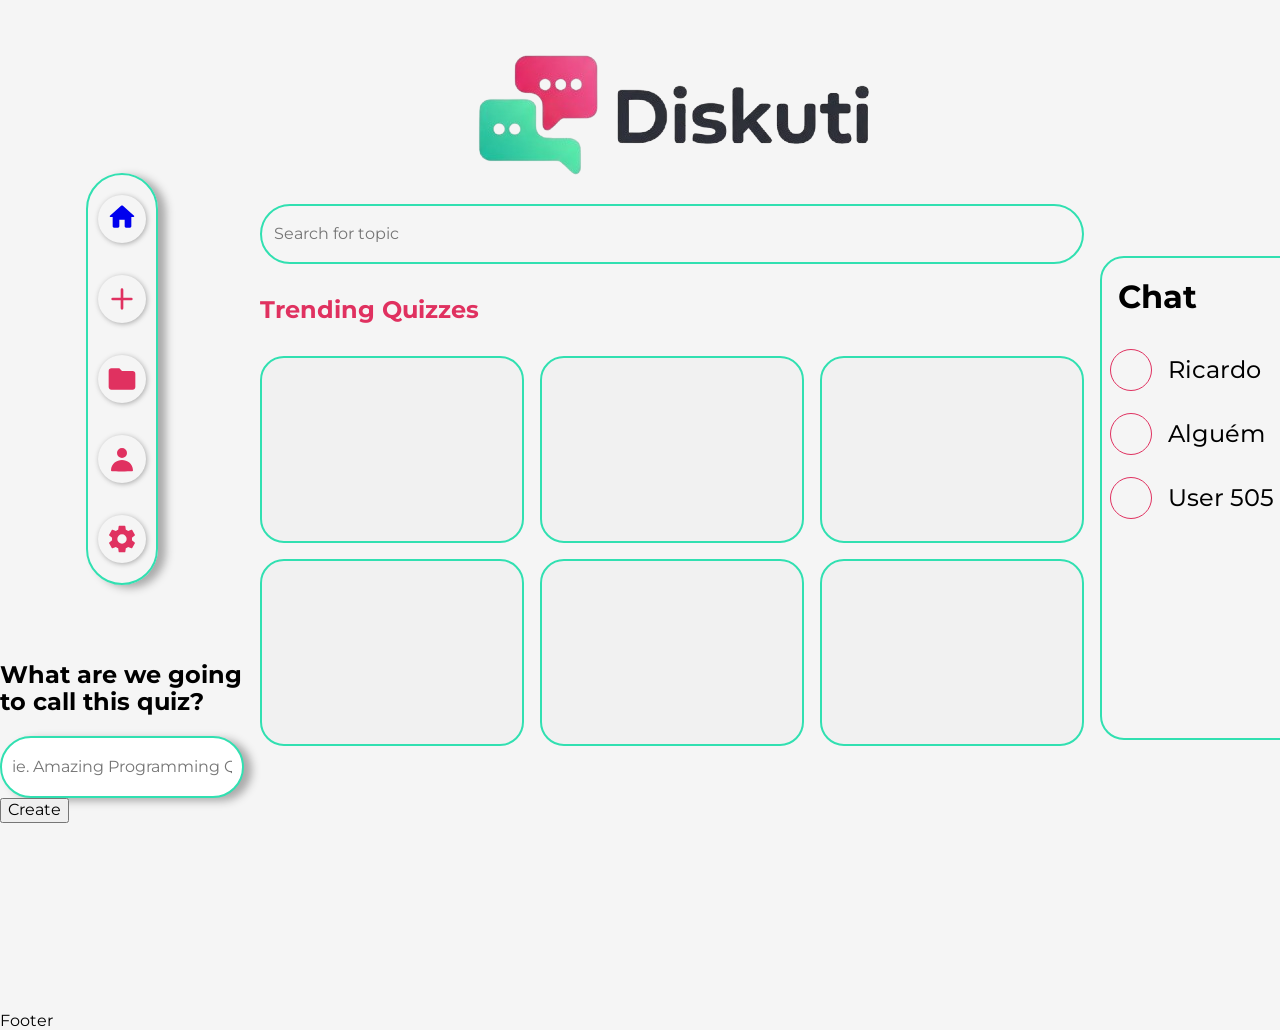
<file: index.html>
<!DOCTYPE html>
<html lang="en">
<head>
  <meta charset="UTF-8">
  <meta name="viewport" content="width=device-width, initial-scale=1.0">
  <link rel="preconnect" href="https://fonts.googleapis.com">
  <link rel="preconnect" href="https://fonts.gstatic.com" crossorigin>
  <link href="https://fonts.googleapis.com/css2?family=Montserrat:ital,wght@0,100..900;1,100..900&display=swap" rel="stylesheet">
  <link rel="stylesheet" type="text/css" href="./styles/reset.css">
  <link rel="stylesheet" type="text/css" href="./styles/styles.css">
  <link rel="stylesheet" type="text/css" href="./styles/main.css">
  <title>Diskuti | Home</title>
</head>
<body>
  <main>
    <section class="menu vertical">
      <div>
        <ul class="bar vertical">
          <li class="menu-item"><a href="./index.html"><svg xmlns="http://www.w3.org/2000/svg" width="32" height="32" viewBox="0 0 24 24"><path fill="currentColor" d="M10 19v-5h4v5c0 .55.45 1 1 1h3c.55 0 1-.45 1-1v-7h1.7c.46 0 .68-.57.33-.87L12.67 3.6c-.38-.34-.96-.34-1.34 0l-8.36 7.53c-.34.3-.13.87.33.87H5v7c0 .55.45 1 1 1h3c.55 0 1-.45 1-1"/></svg></a></li>
          <li class="menu-item create-quiz"><svg xmlns="http://www.w3.org/2000/svg" width="32" height="32" viewBox="0 0 24 24"><path fill="currentColor" d="M19 11h-6V5a1 1 0 0 0-2 0v6H5a1 1 0 0 0 0 2h6v6a1 1 0 0 0 2 0v-6h6a1 1 0 0 0 0-2"/></svg></a></li>
          <li class="menu-item"><svg xmlns="http://www.w3.org/2000/svg" width="32" height="32" viewBox="0 0 24 24"><path fill="currentColor" d="M4 20q-.825 0-1.412-.587T2 18V6q0-.825.588-1.412T4 4h6l2 2h8q.825 0 1.413.588T22 8v10q0 .825-.587 1.413T20 20z"/></svg></li>
          <li class="menu-item"><svg xmlns="http://www.w3.org/2000/svg" width="32" height="32" viewBox="0 0 24 24"><path fill="currentColor" d="M12 12.75c3.942 0 7.987 2.563 8.249 7.712a.75.75 0 0 1-.71.787c-2.08.106-11.713.171-15.077 0a.75.75 0 0 1-.711-.787C4.013 15.314 8.058 12.75 12 12.75m0-9a3.75 3.75 0 1 0 0 7.5a3.75 3.75 0 0 0 0-7.5"/></svg></li>
          <li class="menu-item"><svg xmlns="http://www.w3.org/2000/svg" width="32" height="32" viewBox="0 0 24 24"><path fill="currentColor" d="M12 15.5A3.5 3.5 0 0 1 8.5 12A3.5 3.5 0 0 1 12 8.5a3.5 3.5 0 0 1 3.5 3.5a3.5 3.5 0 0 1-3.5 3.5m7.43-2.53c.04-.32.07-.64.07-.97s-.03-.66-.07-1l2.11-1.63c.19-.15.24-.42.12-.64l-2-3.46c-.12-.22-.39-.31-.61-.22l-2.49 1c-.52-.39-1.06-.73-1.69-.98l-.37-2.65A.506.506 0 0 0 14 2h-4c-.25 0-.46.18-.5.42l-.37 2.65c-.63.25-1.17.59-1.69.98l-2.49-1c-.22-.09-.49 0-.61.22l-2 3.46c-.13.22-.07.49.12.64L4.57 11c-.04.34-.07.67-.07 1s.03.65.07.97l-2.11 1.66c-.19.15-.25.42-.12.64l2 3.46c.12.22.39.3.61.22l2.49-1.01c.52.4 1.06.74 1.69.99l.37 2.65c.04.24.25.42.5.42h4c.25 0 .46-.18.5-.42l.37-2.65c.63-.26 1.17-.59 1.69-.99l2.49 1.01c.22.08.49 0 .61-.22l2-3.46c.12-.22.07-.49-.12-.64z"/></svg></li>
        </ul>
      </div>
      <div class="overlay">
        <div class="new-quiz">
          <h2>What are we going to call this quiz?</h2>
          <input class="bar" type="text" name="quiz-name" id="quiz-name" placeholder="ie. Amazing Programming Quiz!">
          <button>Create</button>
        </div>
      </div>
    </section>
    <section class="logo">
      <img src="./resources/logo.png" alt="Logo">
    </section>
    <section class="search">
      <div class="bar">
        <input type="text" name="search" id="search-bar" placeholder="Search for topic">
      </div>
    </section>
    <section class="chatbar vertical">
      <div class="box">
        <h1>Chat</h1>
        <div class="separator"></div>
        <ul class="chat-list">
          <li class="chat-contact">
            <div class="contact-picture"></div>
            <span class="contact-name">Ricardo</span>
          </li>
          <div class="separator"></div>
          <li class="chat-contact">
            <div class="contact-picture"></div>
            <span class="contact-name">Alguém</span>
          </li>
          <div class="separator"></div>
          <li class="chat-contact">
            <div class="contact-picture"></div>
            <span class="contact-name">User 505</span>
          </li>
          <div class="separator"></div>
        </ul>
      </div>
    </section>
    <section class="feed">
      <h1>Trending Quizzes</h1>
      <div class="feed-wrapper">
        <div class="feed-item"></div>
        <div class="feed-item"></div>
        <div class="feed-item"></div>
        <div class="feed-item"></div>
        <div class="feed-item"></div>
        <div class="feed-item"></div>
      </div>
    </section>
    <section class="foot">Footer</section>
  </main>
  <script src="scripts/main.js"></script>
</body>
</html>
</file>
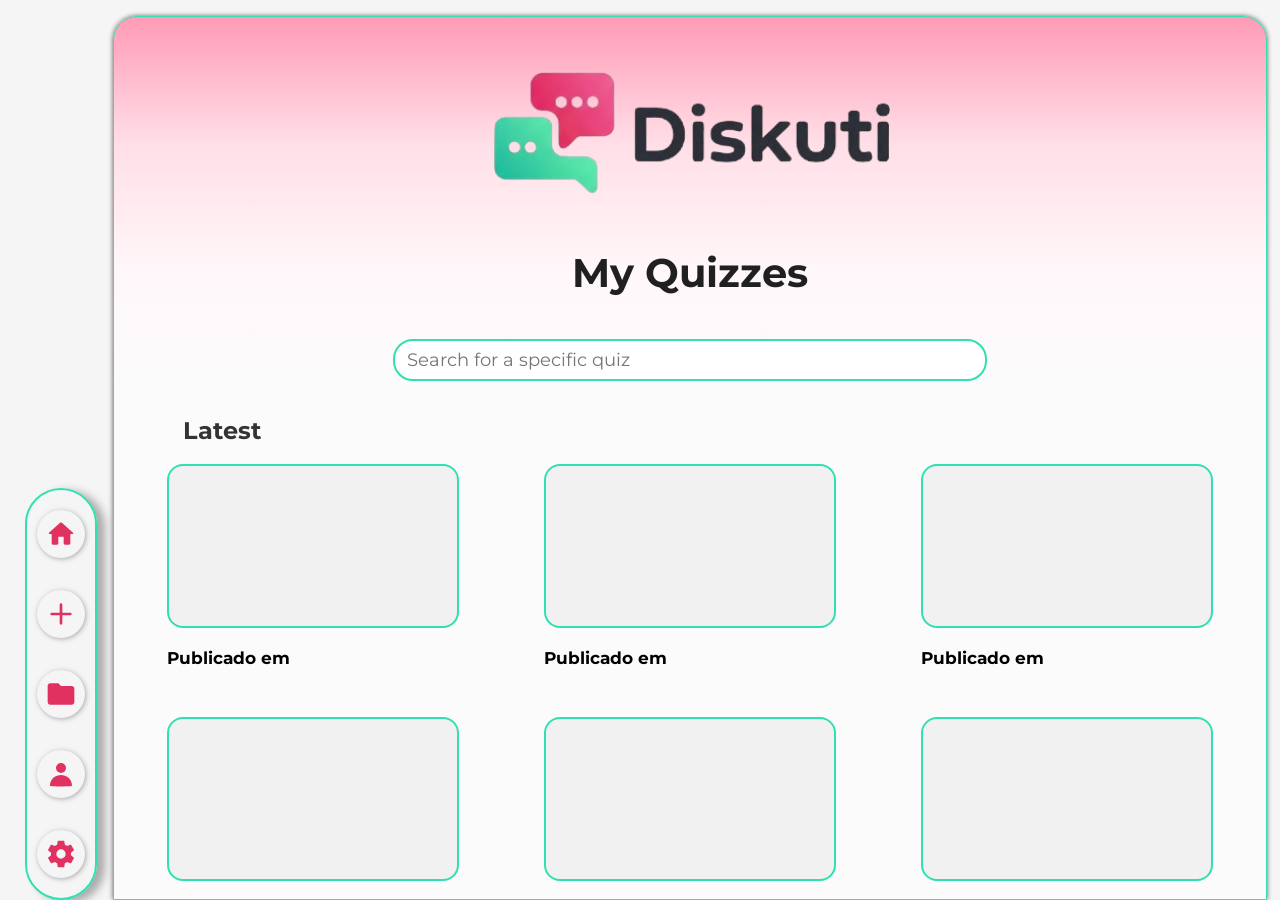
<file: my-quizzes.html>
<!DOCTYPE html>
<html lang="en">
<head>
    <meta charset="UTF-8">
    <meta name="viewport" content="width=device-width, initial-scale=1.0">
    <link rel="preconnect" href="https://fonts.googleapis.com">
    <link rel="preconnect" href="https://fonts.gstatic.com" crossorigin>
    <link href="https://fonts.googleapis.com/css2?family=Montserrat:ital,wght@0,100..900;1,100..900&display=swap" rel="stylesheet">
    <link rel="stylesheet" type="text/css" href="./styles/my-quizzes.css">
    <link rel="stylesheet" type="text/css" href="./styles/reset.css">
    <link rel="stylesheet" type="text/css" href="./styles/styles.css">
    <link rel="stylesheet" type="text/css" href="./styles/main.css">
    <title>Diskuti | My Quizzes</title>
</head>
<body>
    <main class="main">
        <section class="menu vertical">
            <div>
                <ul class="bar vertical">
                    <li class="menu-item"><svg xmlns="http://www.w3.org/2000/svg" width="32" height="32" viewBox="0 0 24 24"><path fill="currentColor" d="M10 19v-5h4v5c0 .55.45 1 1 1h3c.55 0 1-.45 1-1v-7h1.7c.46 0 .68-.57.33-.87L12.67 3.6c-.38-.34-.96-.34-1.34 0l-8.36 7.53c-.34.3-.13.87.33.87H5v7c0 .55.45 1 1 1h3c.55 0 1-.45 1-1"/></svg></li>
                    <li class="menu-item"><svg xmlns="http://www.w3.org/2000/svg" width="32" height="32" viewBox="0 0 24 24"><path fill="currentColor" d="M19 11h-6V5a1 1 0 0 0-2 0v6H5a1 1 0 0 0 0 2h6v6a1 1 0 0 0 2 0v-6h6a1 1 0 0 0 0-2"/></svg></li>
                    <li class="menu-item"><svg xmlns="http://www.w3.org/2000/svg" width="32" height="32" viewBox="0 0 24 24"><path fill="currentColor" d="M4 20q-.825 0-1.412-.587T2 18V6q0-.825.588-1.412T4 4h6l2 2h8q.825 0 1.413.588T22 8v10q0 .825-.587 1.413T20 20z"/></svg></li>
                    <li class="menu-item"><svg xmlns="http://www.w3.org/2000/svg" width="32" height="32" viewBox="0 0 24 24"><path fill="currentColor" d="M12 12.75c3.942 0 7.987 2.563 8.249 7.712a.75.75 0 0 1-.71.787c-2.08.106-11.713.171-15.077 0a.75.75 0 0 1-.711-.787C4.013 15.314 8.058 12.75 12 12.75m0-9a3.75 3.75 0 1 0 0 7.5a3.75 3.75 0 0 0 0-7.5"/></svg></li>
                    <li class="menu-item"><svg xmlns="http://www.w3.org/2000/svg" width="32" height="32" viewBox="0 0 24 24"><path fill="currentColor" d="M12 15.5A3.5 3.5 0 0 1 8.5 12A3.5 3.5 0 0 1 12 8.5a3.5 3.5 0 0 1 3.5 3.5a3.5 3.5 0 0 1-3.5 3.5m7.43-2.53c.04-.32.07-.64.07-.97s-.03-.66-.07-1l2.11-1.63c.19-.15.24-.42.12-.64l-2-3.46c-.12-.22-.39-.31-.61-.22l-2.49 1c-.52-.39-1.06-.73-1.69-.98l-.37-2.65A.506.506 0 0 0 14 2h-4c-.25 0-.46.18-.5.42l-.37 2.65c-.63.25-1.17.59-1.69.98l-2.49-1c-.22-.09-.49 0-.61.22l-2 3.46c-.13.22-.07.49.12.64L4.57 11c-.04.34-.07.67-.07 1s.03.65.07.97l-2.11 1.66c-.19.15-.25.42-.12.64l2 3.46c.12.22.39.3.61.22l2.49-1.01c.52.4 1.06.74 1.69.99l.37 2.65c.04.24.25.42.5.42h4c.25 0 .46-.18.5-.42l.37-2.65c.63-.26 1.17-.59 1.69-.99l2.49 1.01c.22.08.49 0 .61-.22l2-3.46c.12-.22.07-.49-.12-.64z"/></svg></li>
                </ul>
            </div>
        </section>
        <section class="quizzes-section">
            <div class="logo">
                <img src="./resources/logo.png" alt="Diskuti's logo">
            </div>
            <h1>My Quizzes</h1>
            <input type="text" name="search" id="search-bar" placeholder="Search for a specific quiz">
            <div class="quizzes-area">
                <h2>Latest</h2>
                <div class="quizzes-list">
                    <div class="quiz-box">
                        <div class="quiz"></div>
                        <h3>Publicado em <span></span></h3>
                    </div>
                    <div class="quiz-box">
                        <div class="quiz"></div>
                        <h3>Publicado em <span></span></h3>
                    </div>
                    <div class="quiz-box">
                        <div class="quiz"></div>
                        <h3>Publicado em <span></span></h3>
                    </div>
                    <div class="quiz-box">
                        <div class="quiz"></div>
                        <h3>Publicado em <span></span></h3>
                    </div>
                    <div class="quiz-box">
                        <div class="quiz"></div>
                        <h3>Publicado em <span></span></h3>
                    </div>
                    <div class="quiz-box">
                        <div class="quiz"></div>
                        <h3>Publicado em <span></span></h3>
                    </div>
                </div>
            </div>
        </section>
    </main>
</body>
</html>
</file>
<file: styles/styles.css>
body {
    background-color: #f5f5f5;
    font-family: 'Montserrat', Arial, sans-serif;
}

.horizontal {
    display: flex;
    flex-direction: row;
    justify-content: space-between;
    align-items: center;
}

.vertical {
    display: flex;
    flex-direction: column;
    justify-content: center;
    align-items: center;
    gap: 3.5rem;
}
</file>
<file: styles/main.css>
main {
  height: 100vh;
  display: grid;
  grid-template-areas: 
  "menu   logo    chat"
  "menu   search  chat"
  "menu   feed    chat"
  "foot   foot    foot";
  grid-template-columns: 0.4fr 2fr 1fr;
  grid-template-rows: 1fr 1fr 2fr 0.5fr;
  gap: 1em;
}

.menu {
  grid-area: menu;
}

.logo {
  grid-area: logo;
}

.chatbar {
  grid-area: chat;
}

.search {
  grid-area: search;
}

.feed {
  grid-area: feed;
}

.foot {
  grid-area: foot;
}

.menu ul{
  list-style: none;
}

.menu-item>svg {
  color: #e03160;
}

.bar {
  display: flex;
  padding: 20px 10px;
  width: auto;
  border-radius: 50px;
  border: 2px solid #31e0b1;
  gap: 2em;
}

.menu .bar {
  box-shadow: #aaa 8px 3px 8px;
}

.menu-item {
  display: flex;
  justify-content: center;
  align-items: center;
  width: 48px;
  height: 48px;
  border-radius: 100%;
  box-shadow: #aaa 1px 1px 5px;
  transition: all 0.5s ease;
}

.menu-item:hover {
  box-shadow: #aaa 1px 1px 8px;
  transform: scale(1.2);
}

.feed {
  display: flex;
  flex-direction: column;
  gap: 1em;
}

.feed>h1 {
  font-size: 1.5em;
  color: #e03160;
}

.feed-wrapper {
  height: 40em;
  display: grid;
  grid-template-columns: 1fr 1fr 1fr;
  grid-auto-rows: 0.3fr;
  gap: 1em;
}

.feed-item {
  background-color: #f1f1f1;
  border: 2px solid #31e0b1;
  border-radius: 1.5em;
}

.logo {
  margin-top: 3em;
  display: flex;
  align-items: center;
  justify-content: center;
}

.search {
  display: flex;
  align-items: center;
  justify-content: center;
}

.search>.bar {
  width: 50em;
  height: 1em;
}

.bar>input {
  width: 100em;
  border: none;
  background-color: inherit;
}

.chatbar {
  display: flex;
  align-items: center;
  justify-content: center;
}

.chatbar>.box {
  border: 2px solid #31e0b1;
  height: 30rem;
  width: 25rem;
  gap: 0px;
  border-radius: 1.5em;
}

.box>h1 {
  margin-left: 0.5em;
}

.chat-list {
  margin: 0;
  padding: 0;
  display: flex;
  flex-direction: column;
  align-items: center;
  justify-content: center;
}

.chat-contact {
  width: 100%;
  height: 4em;
  border-left: 2px solid #31e0b1;
  border-right: 2px solid #31e0b1;
  display: flex;
  flex-direction: row;
  align-items: center;
  justify-content: start;
  transition: all 0.5s ease;
}

.chat-contact:hover {
  background-color: #e1e1e1;
}

.chat-contact>span {
  text-align: center;
  font-size: 1.5em;
  font-weight: 450;
}

.contact-picture {
  border: 1px solid #e03160;
  border-radius: 100%;
  height: 2.5em;
  width: 2.5em;
  margin-right: 1em;
  margin-left: 0.5em;
}
</file>
<file: styles/my-quizzes.css>
.main {
    display: flex;
    justify-content: end;
    align-items: flex-end;
}

.quizzes-section {
    width: 90vw;
    max-height: 98vh;
    overflow-y: auto;
    border: 1px solid #31e0b1;
    border-radius: 24px 24px 0 0;
    box-shadow: 0 0 5px #00000099;
    display: flex;
    flex-direction: column;
    align-items: center;
    margin-right: 1vw;
    gap: 1rem;
    background: linear-gradient(180deg, #ff9bb6, #ffdee7, #fff7f9, #fbfbfb, #fbfbfb, #fbfbfb, #fbfbfb, #fbfbfb)
}

.quizzes-section::-webkit-scrollbar {
    display: none;
}

.quizzes-area {
    display: flex;
    flex-direction: column;
    justify-content: center;
    align-items: center;
}

.quizzes-list {
    display: flex;
    justify-content: space-evenly;
    flex-wrap: wrap;
    gap: 2rem;
}

.quiz-box {
    display: flex;
    flex-direction: column;
    font-size: 0.9rem;
    gap: 0.25rem;
}

.quiz {
    width: 18rem;
    height: 10rem;
    background-color: #f1f1f1;
    border: 2px solid #31e0b1;
    border-radius: 16px;
}

.logo img {
    width: 25rem;
}

.quizzes-section h1 {
    font-size: 2.5rem;
    text-align: center;
    color: #202020;
}

.quizzes-section input {
    width: 45vw;
    line-height: 2.25rem;
    outline-offset: none;
    font-size: 1.1rem;
    border: 2px solid #31e0b1;
    border-radius: 20px;
    color: #202020;
    padding-left: 1%;
}

.quizzes-area h2 {
    width: 88%;
    color: #333333;
}
</file>
